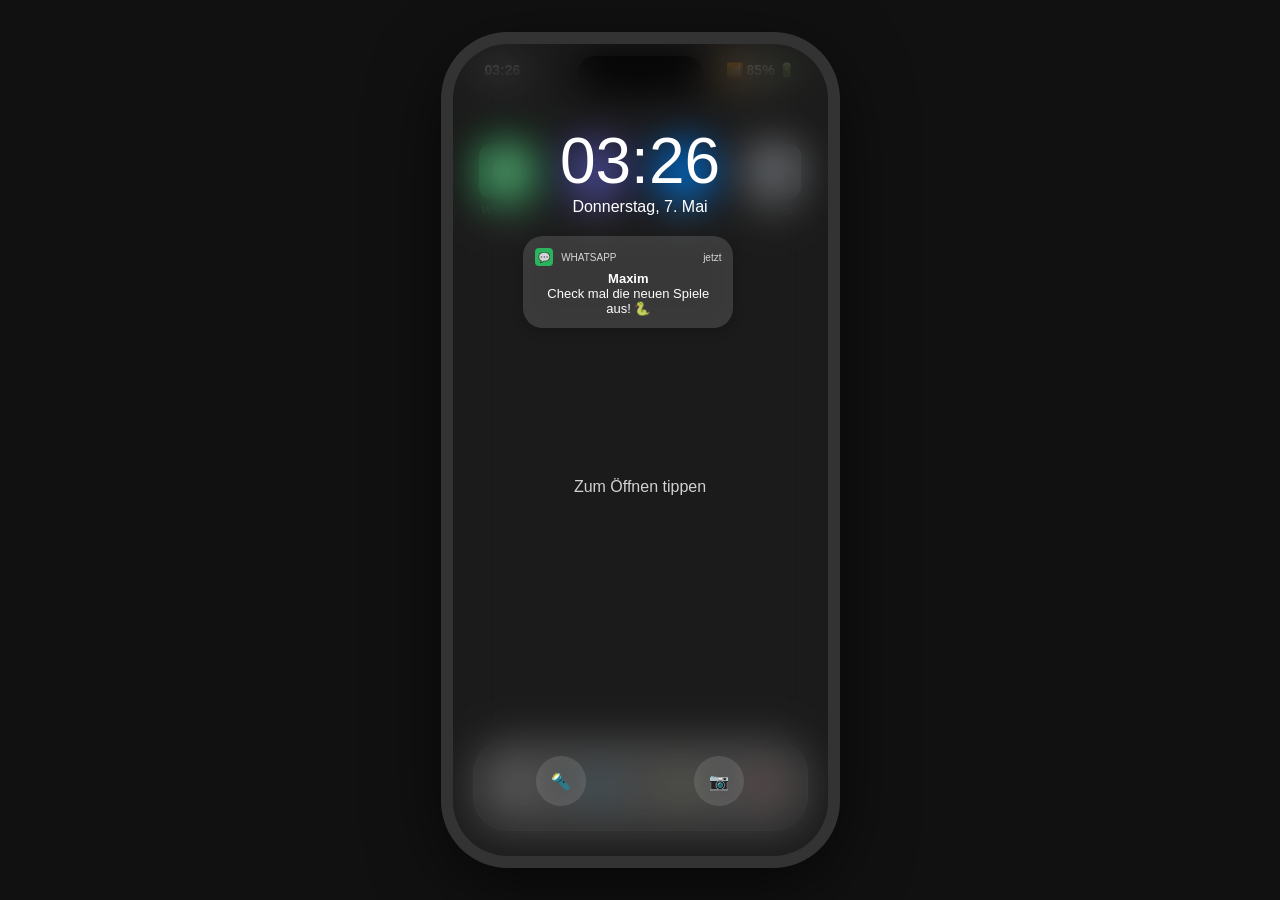
<file: index.html>
<!DOCTYPE html>
<html lang="de">
<head>
    <meta charset="UTF-8">
    <meta name="viewport" content="width=device-width, initial-scale=1.0, maximum-scale=1.0, user-scalable=no, viewport-fit=cover">
    <title>MyPhone OS</title>
    <link rel="stylesheet" href="style.css">
    <meta name="apple-mobile-web-app-capable" content="yes">
    <meta name="apple-mobile-web-app-status-bar-style" content="black-translucent">
    <meta name="viewport" content="width=device-width, initial-scale=1.0, maximum-scale=1.0, user-scalable=no, viewport-fit=cover">
    <link rel="manifest" href="manifest.json">
</head>
<body>

<div class="main-wrapper">
    <div class="phone">
        <div class="statusbar">
            <span id="time">00:00</span>
            <div class="status-right">📶 85% 🔋</div>
        </div>

        <div class="dynamic-island"></div>

        <div id="lockscreen">
            <div class="lock-content">
                <h1 id="lock-time-big">00:00</h1>
                <p>Donnerstag, 7. Mai</p>
                
                <div id="notification-container">
                    <div class="notification" onclick="event.stopPropagation(); openApp('whatsapp')">
                        <div class="notif-header">
                            <div class="notif-app-icon" style="background:#25D366">💬</div>
                            <span>WHATSAPP</span>
                            <span class="notif-time">jetzt</span>
                        </div>
                        <div class="notif-body">
                            <strong>Maxim</strong>
                            <p>Check mal die neuen Spiele aus! 🐍</p>
                        </div>
                    </div>
                </div>
                <div class="lock-msg">Zum Öffnen tippen</div>
            </div>
            <div class="lock-footer">
                <div class="quick-btn">🔦</div>
                <div class="quick-btn">📷</div>
            </div>
        </div>

        <div class="homescreen">
            <div class="app-grid">
                <div class="app-icon" onclick="openApp('whatsapp')">
                    <div class="icon-img" style="background:#25D366">💬</div>
                    <span>WhatsApp</span>
                </div>
                <div class="app-icon" onclick="openApp('games')">
                    <div class="icon-img" style="background:#5856D6">🎮</div>
                    <span>Spiele</span>
                </div>
                <div class="app-icon" onclick="openApp('browser')">
                    <div class="icon-img" style="background:#007AFF">🌐</div>
                    <span>Safari</span>
                </div>
                <div class="app-icon" onclick="openApp('camera')">
                    <div class="icon-img" style="background:#8e8e93">📷</div>
                    <span>Kamera</span>
                </div>
            </div>
        </div>

        <div id="app-viewport"></div>

        <div class="dock">
            <div class="dock-icon" onclick="openApp('whatsapp')">💬</div>
            <div class="dock-icon" onclick="openApp('browser')">🌐</div>
            <div class="dock-icon" onclick="openApp('snake')">🐍</div>
            <div class="dock-icon" onclick="openApp('tictactoe')">❌</div>
        </div>

        <div class="home-bar" id="home-bar" onclick="closeApp()"></div>
    </div>
</div>

<script src="script.js"></script>
</body>
</html>
</file>
<file: style.css>
* { box-sizing: border-box; margin: 0; padding: 0; }

body {
    background-color: #111;
    display: flex;
    justify-content: center;
    align-items: center;
    height: 100vh;
    margin: 0;
    font-family: -apple-system, BlinkMacSystemFont, "Segoe UI", Roboto, sans-serif;
    overflow: hidden;
}

.main-wrapper {
    display: flex;
    flex-direction: column;
    align-items: center;
    position: relative;
}

/* HANDY GEHÄUSE */
.phone {
    width: 375px;
    height: 812px;
    background: #222 url('https://picsum.photos/400/800') center/cover;
    border-radius: 55px;
    position: relative;
    box-shadow: 0 0 0 12px #333, 0 20px 80px rgba(0,0,0,0.8);
    overflow: hidden;
}

.dynamic-island {
    width: 125px; height: 35px; background: black;
    border-radius: 20px; position: absolute;
    top: 12px; left: 50%; transform: translateX(-50%);
    z-index: 1000;
}

.statusbar {
    position: absolute; top: 18px; width: 100%;
    display: flex; justify-content: space-between;
    padding: 0 32px; color: white; z-index: 900;
    font-size: 14px; font-weight: 600;
}

/* DOCK MIT GLAS-EFFEKT */
.dock {
    position: absolute; bottom: 25px; left: 20px; right: 20px;
    height: 92px; background: rgba(255, 255, 255, 0.25);
    backdrop-filter: blur(25px); -webkit-backdrop-filter: blur(25px);
    border-radius: 35px; display: flex;
    justify-content: space-around; align-items: center;
    border: 1px solid rgba(255,255,255,0.15);
}

.icon-app { font-size: 38px; cursor: pointer; transition: transform 0.2s; }
.icon-app:hover { transform: scale(1.1); }
.icon-app:active { transform: scale(0.9); }

/* HOME-BAR */
.home-bar {
    position: absolute; bottom: 10px; left: 50%;
    transform: translateX(-50%); width: 135px; height: 5px;
    background: rgba(255, 255, 255, 0.9); border-radius: 10px;
    z-index: 1001; display: none; cursor: pointer;
}

/* APP VIEWPORT */
#app-viewport {
    position: absolute; top: 0; left: 0; width: 100%; height: 100%;
    background: black; display: none; z-index: 800;
    animation: appSlideUp 0.3s cubic-bezier(0.4, 0, 0.2, 1);
}

@keyframes appSlideUp {
    from { transform: translateY(100%); opacity: 0.5; }
    to { transform: translateY(0); opacity: 1; }
}

/* KABEL STYLING */
.cable {
    margin-top: -10px;
    transition: transform 0.4s cubic-bezier(0.175, 0.885, 0.32, 1.275);
    cursor: pointer;
    z-index: 5;
}
.connector { width: 38px; height: 40px; background: #e0e0e0; border-radius: 6px; margin: 0 auto; border-bottom: 2px solid #bbb; }
.wire { width: 10px; height: 160px; background: #f0f0f0; margin: 0 auto; box-shadow: 0 0 15px rgba(0,0,0,0.2); }
.cable.plugged { transform: translateY(-48px); }

/* App-Container Design */
.app-container {
    height: 100%;
    width: 100%;
    background: black;
    color: white;
    display: flex;
    flex-direction: column;
}

/* Kamera App Styling */
.camera-app {
    height: 100%;
    background: #000;
    display: flex;
    flex-direction: column;
}

.camera-screen {
    flex: 1;
    position: relative;
    overflow: hidden;
    background: #000;
}

#video-feed {
    width: 100%;
    height: 100%;
    object-fit: cover;
}

.camera-bottom-bar {
    height: 160px;
    display: flex;
    justify-content: space-around;
    align-items: center;
    padding-bottom: 30px;
    background: black;
}

.shutter-btn {
    width: 72px;
    height: 72px;
    background: white;
    border-radius: 50%;
    border: 5px solid #333;
    cursor: pointer;
    transition: 0.2s;
}

.shutter-btn:active {
    transform: scale(0.9);
    background: #ccc;
}

.prev-photo img {
    width: 45px;
    height: 45px;
    border-radius: 8px;
    border: 1px solid #444;
}

/* Browser App Styling */
.browser-app {
    height: 100%;
    background: #000;
    display: flex;
    flex-direction: column;
}

.browser-header {
    padding: 60px 15px 10px;
    background: #1c1c1e;
}

.url-bar {
    background: #3a3a3c;
    border-radius: 12px;
    display: flex;
    align-items: center;
    padding: 8px 12px;
    color: #8e8e93;
}

#browser-input {
    background: transparent;
    border: none;
    color: white;
    margin-left: 8px;
    flex: 1;
    outline: none;
    font-size: 14px;
}

.browser-content {
    flex: 1;
    overflow-y: auto;
}

.browser-home {
    padding: 40px 20px;
    text-align: center;
}

.google-logo {
    font-size: 40px;
    font-weight: bold;
    margin-bottom: 30px;
}

.favorites {
    display: grid;
    grid-template-columns: repeat(4, 1fr);
    gap: 20px;
}

.fav-item span {
    font-size: 30px;
    background: #1c1c1e;
    padding: 10px;
    border-radius: 12px;
    display: block;
}

.fav-item p {
    font-size: 11px;
    margin-top: 5px;
    color: white;
}

.browser-footer {
    height: 80px;
    background: #1c1c1e;
    display: flex;
    justify-content: space-around;
    align-items: center;
    color: #0a84ff;
    font-size: 20px;
    padding-bottom: 20px;
}
.browser-grid {
    display: grid;
    grid-template-columns: repeat(3, 1fr);
    gap: 20px;
    padding: 20px;
}

.web-icon {
    display: flex;
    flex-direction: column;
    align-items: center;
    cursor: pointer;
}

.icon-box {
    width: 60px;
    height: 60px;
    border-radius: 15px;
    display: flex;
    align-items: center;
    justify-content: center;
    font-weight: bold;
    font-size: 18px;
    margin-bottom: 5px;
}

.web-icon span {
    font-size: 12px;
    color: white;
}

.browser-content {
    background: #000;
    flex: 1;
    overflow-y: auto;
}

/* Browser Grundgerüst */
.browser-container {
    height: 100%;
    display: flex;
    flex-direction: column;
    background: #000;
    color: white;
}

.browser-nav {
    padding: 50px 15px 10px;
    background: #1c1c1e;
    display: flex;
    align-items: center;
    gap: 10px;
}

.search-bar {
    background: #2c2c2e;
    flex: 1;
    border-radius: 10px;
    padding: 8px 12px;
    display: flex;
    align-items: center;
}

#address-input {
    background: transparent;
    border: none;
    color: white;
    font-size: 14px;
    margin-left: 10px;
    width: 100%;
}

/* Web-Grid Startseite */
.web-grid {
    display: grid;
    grid-template-columns: repeat(3, 1fr);
    gap: 25px;
    padding: 30px;
}

.web-app {
    text-align: center;
    cursor: pointer;
}

.web-icon {
    width: 60px;
    height: 60px;
    border-radius: 14px;
    margin: 0 auto 8px;
    display: flex;
    align-items: center;
    justify-content: center;
    font-weight: bold;
    font-size: 20px;
}

.yt-red { background: #ff0000; }
.tt-black { background: #000; border: 1px solid #333; }
.g-blue { background: #fff; color: #4285F4; }

/* YouTube Interface */
.yt-header { padding: 15px; font-weight: bold; border-bottom: 1px solid #333; }
.yt-video {
    width: 100%;
    aspect-ratio: 16/9;
    background: #222;
    display: flex;
    align-items: center;
    justify-content: center;
}

/* TikTok Interface */
.tt-video-full {
    height: 100%;
    background: linear-gradient(to bottom, #222, #000);
    position: relative;
}

.tt-sidebar {
    position: absolute;
    right: 15px;
    bottom: 150px;
    display: flex;
    flex-direction: column;
    gap: 20px;
    font-size: 24px;
}

.tt-bottom {
    position: absolute;
    left: 15px;
    bottom: 100px;
}

/* YouTube & TikTok Layouts */
.youtube-bg { background: #0f0f0f; color: white; }
.tiktok-bg { background: black; }

.video-player video {
    width: 100%;
    background: #000;
}

.tt-video-wrapper {
    position: relative;
    height: 100%;
    width: 100%;
}

.tt-video-wrapper video {
    height: 100%;
    width: 100%;
    object-fit: cover;
}

.tt-overlay {
    position: absolute;
    bottom: 50px;
    right: 15px;
    display: flex;
    flex-direction: column;
    gap: 20px;
}

.tt-icon {
    text-align: center;
    font-size: 24px;
    color: white;
}

.lockscreen {
    position: absolute; top: 0; left: 0; width: 100%; height: 100%;
    background: rgba(0,0,0,0.4); backdrop-filter: blur(15px);
    z-index: 2000; color: white; display: flex; flex-direction: column;
    justify-content: space-between; align-items: center; padding: 100px 0;
}
.quick-btn {
    width: 50px; height: 50px; background: rgba(255,255,255,0.2);
    border-radius: 50%; display: flex; align-items: center; justify-content: center;
}
/* Homescreen Layout */
.homescreen-grid {
    display: grid;
    grid-template-columns: repeat(4, 1fr);
    gap: 20px;
    padding: 80px 25px; /* Platz für Dynamic Island oben */
}

.app-icon {
    text-align: center;
    cursor: pointer;
}

.icon-bg {
    width: 60px;
    height: 60px;
    border-radius: 15px;
    display: flex;
    align-items: center;
    justify-content: center;
    font-size: 30px;
    margin-bottom: 5px;
    box-shadow: 0 4px 10px rgba(0,0,0,0.3);
}

.app-icon span {
    color: white;
    font-size: 11px;
    font-weight: 500;
}

/* Lockscreen Korrektur */
.lock-header { margin-top: 50px; text-align: center; color: white; }
#lock-time { font-size: 70px; font-weight: 200; }
.lock-center { position: absolute; top: 50%; width: 100%; text-align: center; color: rgba(255,255,255,0.7); }
.lock-footer { 
    position: absolute; bottom: 50px; width: 100%; 
    display: flex; justify-content: space-around; padding: 0 30px;
}
.quick-btn { 
    width: 50px; height: 50px; background: rgba(255,255,255,0.15); 
    border-radius: 50%; display: flex; align-items: center; justify-content: center; 
    backdrop-filter: blur(10px); color: white;
}

/* Sperrbildschirm Design */
#lockscreen {
    position: absolute;
    top: 0; left: 0; width: 100%; height: 100%;
    background: rgba(0,0,0,0.2);
    backdrop-filter: blur(20px);
    z-index: 1000;
    display: flex;
    flex-direction: column;
    align-items: center;
    color: white;
    transition: transform 0.5s ease-in-out;
}

.lock-content { margin-top: 80px; text-align: center; }
#lock-time-big { font-size: 64px; font-weight: 200; margin: 0; }
.lock-msg { margin-top: 150px; opacity: 0.8; animation: pulse 2s infinite; }

/* Homescreen App Grid */
.app-grid {
    display: grid;
    grid-template-columns: repeat(4, 1fr);
    gap: 20px;
    padding: 100px 20px;
}

.app-icon {
    display: flex;
    flex-direction: column;
    align-items: center;
    cursor: pointer;
}

.icon-img {
    width: 55px; height: 55px;
    border-radius: 12px;
    display: flex; align-items: center; justify-content: center;
    font-size: 28px; margin-bottom: 5px;
    box-shadow: 0 4px 10px rgba(0,0,0,0.2);
}

.app-icon span { color: white; font-size: 11px; }

@keyframes pulse {
    0%, 100% { opacity: 0.4; }
    50% { opacity: 1; }
}
#notification-container {
    width: 90%;
    margin-top: 20px;
    display: flex;
    flex-direction: column;
    gap: 10px;
}

.notification {
    background: rgba(255, 255, 255, 0.15);
    backdrop-filter: blur(15px);
    border-radius: 20px;
    padding: 12px;
    color: white;
    font-size: 13px;
    box-shadow: 0 4px 15px rgba(0,0,0,0.2);
    animation: slideIn 0.5s ease-out;
}

.notif-header {
    display: flex;
    align-items: center;
    gap: 8px;
    margin-bottom: 5px;
    font-size: 10px;
    opacity: 0.8;
}

.notif-app-icon {
    width: 18px;
    height: 18px;
    border-radius: 4px;
    display: flex;
    align-items: center;
    justify-content: center;
}

.notif-time { margin-left: auto; }

@keyframes slideIn {
    from { transform: translateY(-20px); opacity: 0; }
    to { transform: translateY(0); opacity: 1; }
}
</file>
